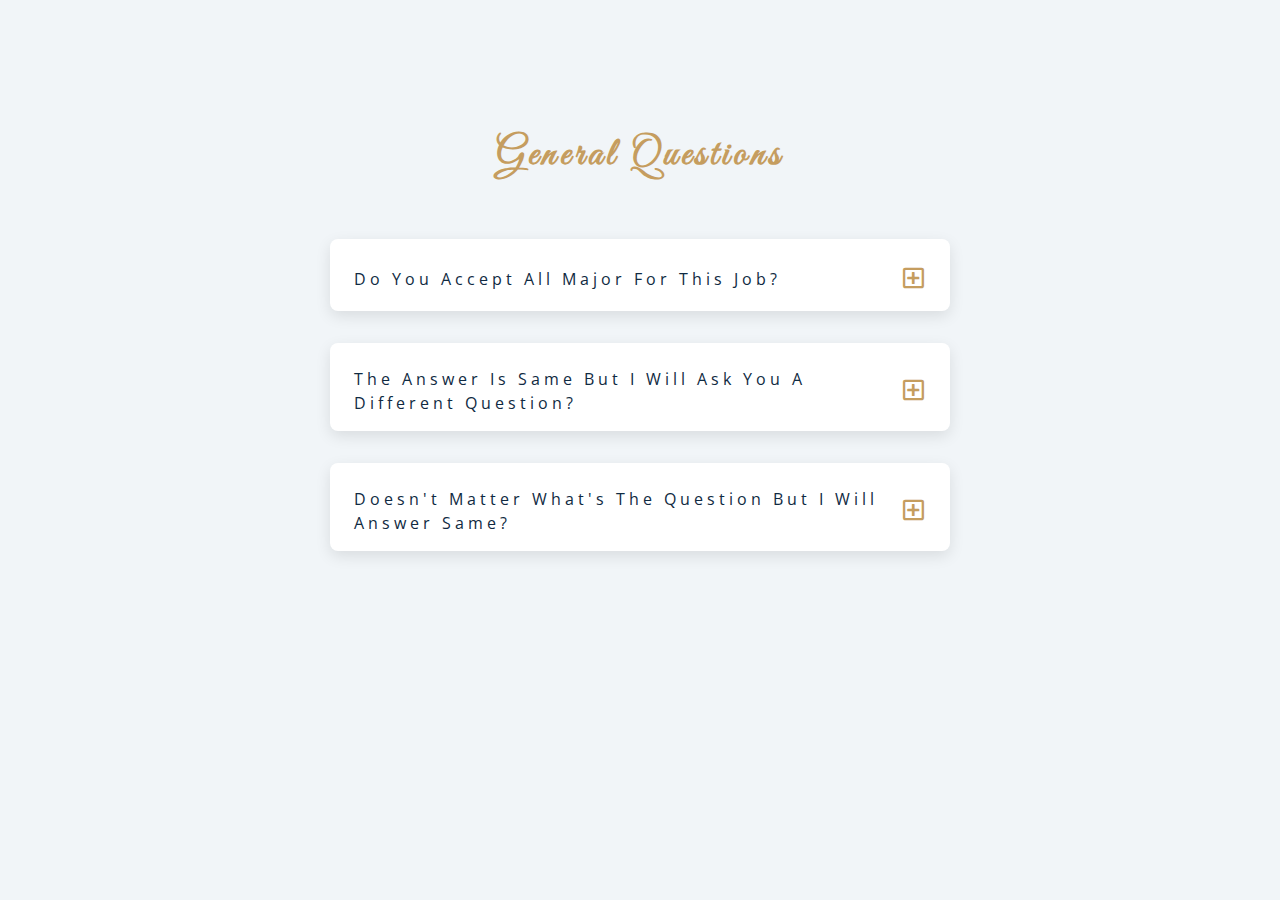
<file: 07-questions/setup/index.html>
<!DOCTYPE html>
<html lang="en">
  <head>
    <meta charset="UTF-8" />
    <meta name="viewport" content="width=device-width, initial-scale=1.0" />
    <title>Q & A</title>
    <!-- font-awesome -->
    <link
      rel="stylesheet"
      href="https://cdnjs.cloudflare.com/ajax/libs/font-awesome/5.14.0/css/all.min.css"
    />
    <!-- extra fonts -->
    <link
      href="https://fonts.googleapis.com/css?family=Great+Vibes&display=swap"
      rel="stylesheet"
    />
    <!-- styles -->
    <link rel="stylesheet" href="styles.css" />
  </head>
  <body>
    <section class="questions">
      <!--title-->
      <div class="title">
        <h2>general questions</h2>
      </div>
      <!--questions-->
      <div class="section-center">
        <!--single question-->
        <article class="question">
          <div class="question-title">
            <p>Do you accept all major for this job?</p>
            <button type="button" class="question-btn">
              <span class="plus-icon">
                <i class="far fa-plus-square"></i>
              </span>
              <span class="minus-icon">
                <i class="far fa-minus-square"></i>
              </span>
            </button>
          </div>
          <div class="question-text">
            <p>Lorem Ipsum is simply dummy text of the printing and typesetting 
              industry. Lorem Ipsum has been the industry's standard dummy text 
              ever since the 1500s, when an unknown printer took a galley of type 
              and scrambled it to make a type specimen book. It has survived not 
              only five centuries, but also the leap into electronic typesetting, 
              remaining essentially unchanged. It was popularised in the 1960s with 
              the release of Letraset sheets containing Lorem Ipsum passages, and 
              more recently with desktop pu.</p>
          </div>
        </article>
        <!--end question-->
        <!--single question-->
        <article class="question">
          <div class="question-title">
            <p>the answer is same but I will ask you a different question?</p>
            <button type="button" class="question-btn">
              <span class="plus-icon">
                <i class="far fa-plus-square"></i>
              </span>
              <span class="minus-icon">
                <i class="far fa-minus-square"></i>
              </span>
            </button>
          </div>
          <div class="question-text">
            <p>Lorem Ipsum is simply dummy text of the printing and typesetting 
              industry. Lorem Ipsum has been the industry's standard dummy text 
              ever since the 1500s, when an unknown printer took a galley of type 
              and scrambled it to make a type specimen book. It has survived not 
              only five centuries, but also the leap into electronic typesetting, 
              remaining essentially unchanged. It was popularised in the 1960s with 
              the release of Letraset sheets containing Lorem Ipsum passages, and 
              more recently with desktop pu.</p>
          </div>
        </article>
        <!--end question-->
        <!--single question-->
        <article class="question">
          <div class="question-title">
            <p>Doesn't matter what's the question but I will answer same?</p>
            <button type="button" class="question-btn">
              <span class="plus-icon">
                <i class="far fa-plus-square"></i>
              </span>
              <span class="minus-icon">
                <i class="far fa-minus-square"></i>
              </span>
            </button>
          </div>
          <div class="question-text">
            <p>Lorem Ipsum is simply dummy text of the printing and typesetting 
              industry. Lorem Ipsum has been the industry's standard dummy text 
              ever since the 1500s, when an unknown printer took a galley of type 
              and scrambled it to make a type specimen book. It has survived not 
              only five centuries, but also the leap into electronic typesetting, 
              remaining essentially unchanged. It was popularised in the 1960s with 
              the release of Letraset sheets containing Lorem Ipsum passages, and 
              more recently with desktop pu.</p>
          </div>
        </article>
        <!--end question-->
      </div>
    </section>
    <!-- javascript -->
    <script src="app.js"></script>
  </body>
</html>
</file>
<file: 07-questions/setup/styles.css>
/*
=============== 
Fonts
===============
*/
@import url("https://fonts.googleapis.com/css?family=Open+Sans|Roboto:400,700&display=swap");

/*
=============== 
Variables
===============
*/

:root {
  /* dark shades of primary color*/
  --clr-primary-1: hsl(205, 86%, 17%);
  --clr-primary-2: hsl(205, 77%, 27%);
  --clr-primary-3: hsl(205, 72%, 37%);
  --clr-primary-4: hsl(205, 63%, 48%);
  /* primary/main color */
  --clr-primary-5: #49a6e9;
  /* lighter shades of primary color */
  --clr-primary-6: hsl(205, 89%, 70%);
  --clr-primary-7: hsl(205, 90%, 76%);
  --clr-primary-8: hsl(205, 86%, 81%);
  --clr-primary-9: hsl(205, 90%, 88%);
  --clr-primary-10: hsl(205, 100%, 96%);
  /* darkest grey - used for headings */
  --clr-grey-1: hsl(209, 61%, 16%);
  --clr-grey-2: hsl(211, 39%, 23%);
  --clr-grey-3: hsl(209, 34%, 30%);
  --clr-grey-4: hsl(209, 28%, 39%);
  /* grey used for paragraphs */
  --clr-grey-5: hsl(210, 22%, 49%);
  --clr-grey-6: hsl(209, 23%, 60%);
  --clr-grey-7: hsl(211, 27%, 70%);
  --clr-grey-8: hsl(210, 31%, 80%);
  --clr-grey-9: hsl(212, 33%, 89%);
  --clr-grey-10: hsl(210, 36%, 96%);
  --clr-white: #fff;
  --clr-red-dark: hsl(360, 67%, 44%);
  --clr-red-light: hsl(360, 71%, 66%);
  --clr-green-dark: hsl(125, 67%, 44%);
  --clr-green-light: hsl(125, 71%, 66%);
  --clr-gold: #c59d5f;
  --clr-black: #222;
  --ff-primary: "Roboto", sans-serif;
  --ff-secondary: "Open Sans", sans-serif;
  --transition: all 0.3s linear;
  --spacing: 0.25rem;
  --radius: 0.5rem;
  --light-shadow: 0 5px 15px rgba(0, 0, 0, 0.1);
  --dark-shadow: 0 5px 15px rgba(0, 0, 0, 0.2);
  --max-width: 1170px;
  --fixed-width: 620px;
}
/*
=============== 
Global Styles
===============
*/

*,
::after,
::before {
  margin: 0;
  padding: 0;
  box-sizing: border-box;
}
body {
  font-family: var(--ff-secondary);
  background: var(--clr-grey-10);
  color: var(--clr-grey-1);
  line-height: 1.5;
  font-size: 0.875rem;
}
ul {
  list-style-type: none;
}
a {
  text-decoration: none;
}
img:not(.logo) {
  width: 100%;
}
img {
  display: block;
}

h1,
h2,
h3,
h4 {
  letter-spacing: var(--spacing);
  text-transform: capitalize;
  line-height: 1.25;
  margin-bottom: 0.75rem;
  font-family: var(--ff-primary);
}
h1 {
  font-size: 3rem;
}
h2 {
  font-size: 2rem;
}
h3 {
  font-size: 1.25rem;
}
h4 {
  font-size: 0.875rem;
}
p {
  margin-bottom: 1.25rem;
  color: var(--clr-grey-5);
}
@media screen and (min-width: 800px) {
  h1 {
    font-size: 4rem;
  }
  h2 {
    font-size: 2.5rem;
  }
  h3 {
    font-size: 1.75rem;
  }
  h4 {
    font-size: 1rem;
  }
  body {
    font-size: 1rem;
  }
  h1,
  h2,
  h3,
  h4 {
    line-height: 1;
  }
}
/*  global classes */

.btn {
  text-transform: uppercase;
  background: transparent;
  color: var(--clr-black);
  padding: 0.375rem 0.75rem;
  letter-spacing: var(--spacing);
  display: inline-block;
  transition: var(--transition);
  font-size: 0.875rem;
  border: 2px solid var(--clr-black);
  cursor: pointer;
  box-shadow: 0 1px 3px rgba(0, 0, 0, 0.2);
  border-radius: var(--radius);
}
.btn:hover {
  color: var(--clr-white);
  background: var(--clr-black);
}
/* section */
.section {
  padding: 5rem 0;
}

.section-center {
  width: 90vw;
  margin: 0 auto;
  max-width: 1170px;
}
@media screen and (min-width: 992px) {
  .section-center {
    width: 95vw;
  }
}
main {
  min-height: 100vh;
  display: grid;
  place-items: center;
}
/*
=============== 
Questions
===============
*/
.title {
  margin-top: 15vh;
  margin-bottom: 4rem;
}
.title h2 {
  color: var(--clr-gold);
  font-family: "Great Vibes", cursive;
  text-align: center;
}
.section-center {
  max-width: var(--fixed-width);
}
.question {
  background: var(--clr-white);
  border-radius: var(--radius);
  box-shadow: var(--light-shadow);
  padding: 1.5rem 1.5rem 0 1.5rem;
  margin-bottom: 2rem;
}
.question-title {
  display: flex;
  justify-content: space-between;
  align-items: center;
  text-transform: capitalize;
  padding-bottom: 1rem;
}
.question-title p {
  margin-bottom: 0;
  letter-spacing: var(--spacing);
  color: var(--clr-grey-1);
}
.question-btn {
  font-size: 1.5rem;
  background: transparent;
  border-color: transparent;
  cursor: pointer;
  color: var(--clr-gold);
  transition: var(--transition);
}
.question-btn:hover {
  transform: rotate(90deg);
}
.question-text {
  padding: 1rem 0 1.5rem 0;
  border-top: 1px solid rgba(0, 0, 0, 0.2);
}
.question-text p {
  margin-bottom: 0;
}
/* hide text */
.question-text {
  display: none;
}
.show-text .question-text {
  display: block;
}
.minus-icon {
  display: none;
}
.show-text .minus-icon {
  display: inline;
}
.show-text .plus-icon {
  display: none;
}
</file>
